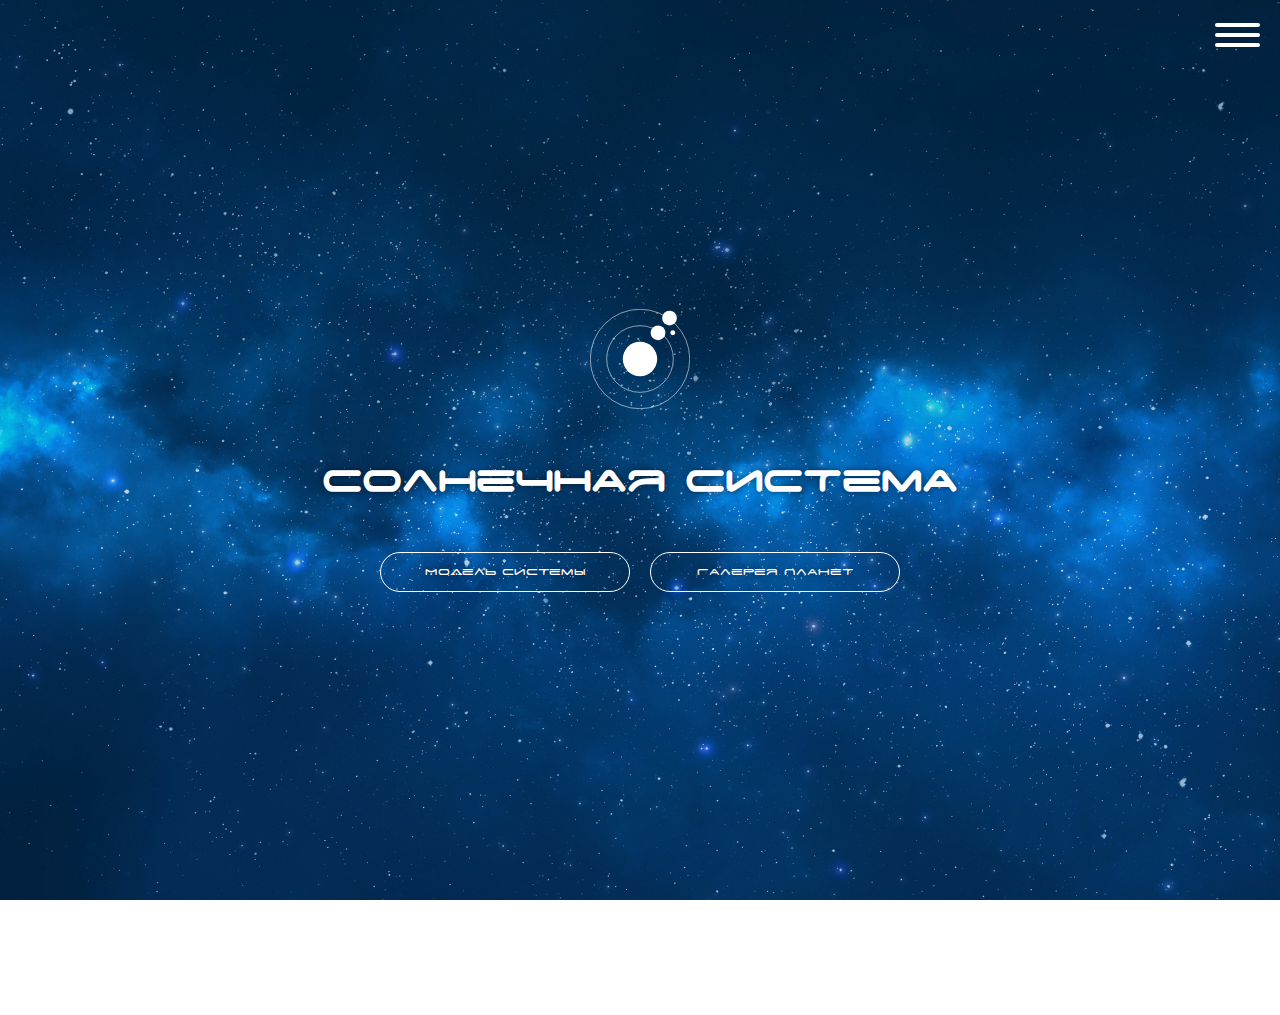
<file: index.html>
<!DOCTYPE html>
<html lang="ru">
<head>
	<meta charset="UTF-8">
	<meta name="viewport" content="width=device-width, initial-scale=1.0">
	<link rel="shortcut icon" href="img/fav.ico">
	<link rel="stylesheet" href="css/style.css">
	<title>Солнечная система - Главная</title>
</head>
<body>
	<div class="wrapper">
		<div class="nav">
			<div class="nav-logo"></div>
			<div class="menu">
				<div class="menu-items">
					<a class="menu-items-item" href="/">Главная</a>
					<a class="menu-items-item" href="model.html">Модель системы</a>
					<a class="menu-items-item" href="#">Галерея планет</a>
				</div>
				<div class="nav-icon">
					<span></span>
					<span></span>
					<span></span>
				</div>
			</div>
		</div>
		<div class="container">
			<div class="flex">
				<div class="main">
					<div class="main-logo" onclick="location.href = '/'">
						<div class="main-logo-img"></div>
					</div>
					<div class="main-nav">
						<h1 class="main-nav-h1">Солнечная система</h1>
						<div class="main-nav-buttons">
							<button class="main-nav-buttons-button" onclick="location.href = 'model.html'">Модель системы</button>
							<button class="main-nav-buttons-button">Галерея планет</button>
						</div>
					</div>
				</div>
			</div>
		</div>
	</div>
	<div class="footer">
		<div class="footer-content">Футер</div>
	</div>
	<script src="js/main.js"></script>
</body>
</html>
</file>
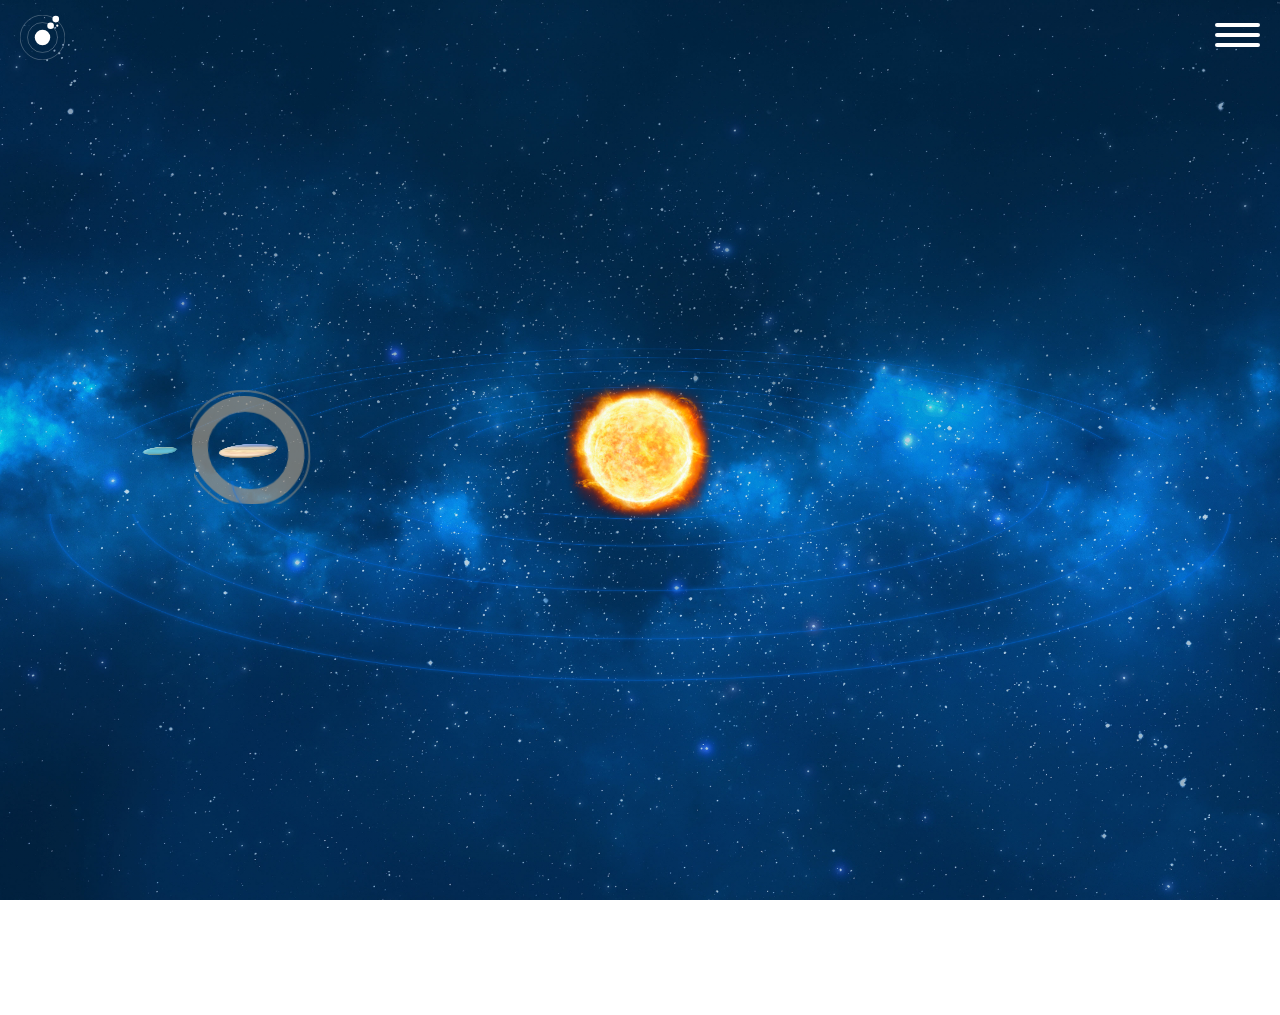
<file: model.html>
<!DOCTYPE html>
<html lang="ru">

<head>
	<meta charset="UTF-8">
	<meta name="viewport" content="width=device-width, initial-scale=1.0">
	<link rel="shortcut icon" href="img/fav.ico">
	<link rel="stylesheet" href="css/style.css">
	<title>Модель Солнечной системы</title>
</head>

<body>
	<div class="wrapper">
		<div class="nav">
			<div class="nav-logo" onclick="location.href = '/'">
				<div class="main-logo-img"></div>
			</div>
			<div class="menu">
				<div class="menu-items">
					<a class="menu-items-item" href="/">Главная</a>
					<a class="menu-items-item" href="model.html">Модель системы</a>
					<a class="menu-items-item" href="#">Галерея планет</a>
				</div>
				<div class="nav-icon">
					<span></span>
					<span></span>
					<span></span>
				</div>
			</div>
		</div>
		<div class="container">
			<div class="model">
				<div class="solar-system">
					<div id="sun"></div>
					<div id="mercury" class="orbit">
						<div class="pos">
							<div class="planet"></div>
						</div>
					</div>
					<div id="venus" class="orbit">
						<div class="pos">
							<div class="planet"></div>
						</div>
					</div>
					<div id="earth" class="orbit">
						<div class="pos">
							<div class="planet"></div>
						</div>
					</div>
					<div id="mar" class="orbit">
						<div class="pos">
							<div class="planet"></div>
						</div>
					</div>
					<div id="jup" class="orbit">
						<div class="pos">
							<div class="planet"></div>
						</div>
					</div>
					<div id="sat" class="orbit">
						<div class="pos">
							<div class="planet"></div>
							<div class="ring"></div>
						</div>
					</div>
					<div id="uran" class="orbit">
						<div class="pos">
							<div class="planet"></div>
						</div>
					</div>
					<div id="nep" class="orbit">
						<div class="pos">
							<div class="planet"></div>
						</div>
					</div>
				</div>
			</div>
		</div>
		<div class="modal">
			<div class="modal-info">
				<div class="modal-info-close-img"></div>
				<div class="modal-info-planets">
					<div class="modal-info-planets-img sun"></div>
					<div class="modal-info-planets-text sun">
						<h3>Солнце</h3>
					</div>
					<button class="modal-info-planets-button sun">Подробнее</button>
				</div>
				<div class="modal-info-close"></div>
			</div>
		</div>
	</div>
	<div class="footer">
		<div class="footer-content">Футер</div>
	</div>
	<script src="js/main.js"></script>
</body>
</html>
</file>
<file: css/style.css>
@font-face {
  font-family: 'Space Age';
  src: url("../fonts/space.eot");
  src: url("../fonts/space.eot?#iefix") format("embedded-opentype"), url("../fonts/space.woff") format("woff"), url("../fonts/space.ttf") format("truetype");
  font-weight: normal;
  font-style: normal;
}

* {
  -webkit-box-sizing: border-box;
          box-sizing: border-box;
  margin: 0;
  padding: 0;
}

a {
  text-decoration: none;
}

body {
  font-family: 'Space Age', Arial;
  color: #ffffff;
}

button:active, button:hover, button:focus {
  outline: 0;
  outline-offset: 0;
}

a:hover, button:hover {
  cursor: pointer;
}

*:focus {
  outline: none;
}

.container {
  max-width: 1280px;
  margin: auto;
  padding: 0 20px 0 20px;
  min-height: 100vh;
}

.flex {
  display: -webkit-box;
  display: -ms-flexbox;
  display: flex;
  -webkit-box-orient: vertical;
  -webkit-box-direction: normal;
      -ms-flex-direction: column;
          flex-direction: column;
  -webkit-box-pack: center;
      -ms-flex-pack: center;
          justify-content: center;
  -webkit-box-align: center;
      -ms-flex-align: center;
          align-items: center;
  min-height: 100vh;
}

.wrapper {
  background-image: -webkit-gradient(linear, left bottom, left top, from(rgba(0, 147, 255, 0.15)), to(rgba(0, 147, 255, 0.15))), url(../img/bg.jpg);
  background-image: linear-gradient(to top, rgba(0, 147, 255, 0.15), rgba(0, 147, 255, 0.15)), url(../img/bg.jpg);
  background-position: center center;
  background-repeat: no-repeat;
  background-size: cover;
  background-color: #00223e;
  min-height: 100vh;
}

.scrollable-content::-webkit-scrollbar * {
  background: transparent;
}

.scrollable-content::-webkit-scrollbar-thumb {
  background: #999 !important;
}

.nav {
  position: absolute;
  width: 100%;
  display: -webkit-box;
  display: -ms-flexbox;
  display: flex;
  -webkit-box-pack: justify;
      -ms-flex-pack: justify;
          justify-content: space-between;
  -webkit-box-align: center;
      -ms-flex-align: center;
          align-items: center;
  z-index: 888;
}

.nav-logo {
  margin-top: 15px;
  width: 45px;
  height: 45px;
  margin-left: 20px;
}

.nav-icon {
  width: 45px;
  height: 24px;
  position: relative;
  -webkit-transform: rotate(0deg);
          transform: rotate(0deg);
  -webkit-transition: .5s ease-in-out;
  transition: .5s ease-in-out;
  cursor: pointer;
  margin-left: 20px;
  margin-right: 20px;
}

.nav-icon span {
  display: block;
  position: absolute;
  height: 4px;
  width: 100%;
  background: #fff;
  border-radius: 9px;
  opacity: 1;
  left: 0;
  -webkit-transform: rotate(0deg);
          transform: rotate(0deg);
  -webkit-transition: .25s ease-in-out;
  transition: .25s ease-in-out;
}

.nav-icon span:nth-child(1) {
  top: 0px;
}

.nav-icon span:nth-child(2) {
  top: 10px;
}

.nav-icon span:nth-child(3) {
  top: 20px;
}

.nav-icon.open span:nth-child(1) {
  top: 10px;
  -webkit-transform: rotate(135deg);
          transform: rotate(135deg);
}

.nav-icon.open span:nth-child(2) {
  opacity: 0;
  left: -45px;
}

.nav-icon.open span:nth-child(3) {
  top: 10px;
  -webkit-transform: rotate(-135deg);
          transform: rotate(-135deg);
}

.menu {
  display: -webkit-box;
  display: -ms-flexbox;
  display: flex;
  -webkit-box-align: center;
      -ms-flex-align: center;
          align-items: center;
  margin-top: 10px;
}

.menu-items {
  display: -webkit-box;
  display: -ms-flexbox;
  display: flex;
  overflow: hidden;
}

.menu-items-item {
  font-size: 13px;
  text-shadow: 0 0 6px rgba(0, 0, 0, 0.5);
  margin-left: 20px;
  -webkit-transform: translate(500px, 0);
          transform: translate(500px, 0);
  -webkit-transition: 0.4s ease-in-out;
  transition: 0.4s ease-in-out;
  opacity: 0;
  color: #fff;
}

.menu-items.open a {
  -webkit-transform: translate(0, 0);
          transform: translate(0, 0);
  opacity: 1;
}

.main {
  display: -webkit-box;
  display: -ms-flexbox;
  display: flex;
  -webkit-box-align: center;
      -ms-flex-align: center;
          align-items: center;
  -webkit-box-orient: vertical;
  -webkit-box-direction: normal;
      -ms-flex-direction: column;
          flex-direction: column;
}

.main-nav {
  font-size: 22px;
  text-shadow: 0 0 6px rgba(0, 0, 0, 0.5);
}

.main-nav-buttons {
  display: -webkit-box;
  display: -ms-flexbox;
  display: flex;
  -webkit-box-pack: center;
      -ms-flex-pack: center;
          justify-content: center;
  margin-top: 50px;
}

.main-nav-buttons-button {
  margin: 0 10px 0 10px;
  width: 250px;
  height: 40px;
  background: none;
  border-radius: 50px;
  border: 1px solid #ffffff;
  font-family: 'Space Age', Arial;
  color: #ffffff;
  font-size: 13px;
  text-shadow: 0 0 6px rgba(0, 0, 0, 0.5);
  -webkit-transition: 0.2s;
  transition: 0.2s;
}

.main-nav-buttons-button:hover {
  border: 1px solid #fff;
  background: rgba(7, 156, 214, 0.3);
}

.main-logo {
  margin-bottom: 50px;
  width: 100px;
  height: 100px;
}

.main-logo-img {
  background-image: url(../img/logo.svg);
  background-size: contain;
  width: 100%;
  height: 100%;
  background-repeat: no-repeat;
  cursor: pointer;
}

.footer {
  z-index: -1;
  position: -webkit-sticky;
  position: sticky;
  bottom: 0;
  background-color: #000f1f;
}

.footer-content {
  max-width: 1280px;
  margin: auto;
  padding: 50px 20px 50px 20px;
}

.model {
  display: -webkit-box;
  display: -ms-flexbox;
  display: flex;
  -webkit-box-pack: center;
      -ms-flex-pack: center;
          justify-content: center;
  -webkit-box-align: center;
      -ms-flex-align: center;
          align-items: center;
  min-height: 100vh;
  overflow: hidden;
  -webkit-perspective: 1350px;
          perspective: 1350px;
}

.solar-system {
  -webkit-transform-style: preserve-3d;
          transform-style: preserve-3d;
  -webkit-transform: rotateX(75deg);
          transform: rotateX(75deg);
}

#sun {
  background-image: url(../img/planets_img/sun.png);
  background-size: contain;
  width: 1em;
  height: 1em;
  background-repeat: no-repeat;
  -webkit-transform-style: preserve-3d;
          transform-style: preserve-3d;
  -webkit-transform: rotateX(-75deg);
          transform: rotateX(-75deg);
  cursor: pointer;
}

.planet {
  -webkit-animation-iteration-count: infinite;
          animation-iteration-count: infinite;
  -webkit-animation-timing-function: linear;
          animation-timing-function: linear;
  top: 50%;
  left: 0%;
  position: absolute;
  margin-top: -0.5em;
  margin-left: -0.5em;
  border-radius: 50%;
  -webkit-transform-style: preserve-3d;
          transform-style: preserve-3d;
  cursor: pointer;
}

.pos {
  position: absolute;
  -webkit-transform-style: preserve-3d;
          transform-style: preserve-3d;
  -webkit-animation-name: invert;
          animation-name: invert;
  -webkit-animation-iteration-count: infinite;
          animation-iteration-count: infinite;
  -webkit-animation-timing-function: linear;
          animation-timing-function: linear;
}

.ring {
  position: absolute;
  top: 50%;
  left: 50%;
  border-radius: 50%;
  -webkit-transform: rotateX(90deg);
          transform: rotateX(90deg);
}

#sat .ring {
  width: 2em;
  height: 2em;
  margin-top: -1em;
  margin-left: -1em;
  border: 0.3em solid rgba(160, 147, 130, 0.7);
  -webkit-animation-iteration-count: infinite;
          animation-iteration-count: infinite;
  -webkit-animation-timing-function: linear;
          animation-timing-function: linear;
}

#sat .ring:after {
  border-radius: 50%;
  position: absolute;
  content: '';
  top: 50%;
  left: 50%;
  width: 2.2em;
  height: 2.2em;
  margin-top: -1.1em;
  margin-left: -1.1em;
  border: 0.05em solid rgba(160, 147, 130, 0.5);
  -webkit-box-sizing: border-box;
          box-sizing: border-box;
  box-sizing: border-box;
}

#mercury .planet {
  background-image: url(../img/planets_img/mer.png);
  background-size: contain;
  width: 1em;
  height: 1em;
  background-repeat: no-repeat;
  background-color: #CBC1B2;
}

#venus .planet {
  background-image: url(../img/planets_img/vena.png);
  background-size: contain;
  width: 1em;
  height: 1em;
  background-repeat: no-repeat;
  -webkit-perspective: none;
          perspective: none;
  background-color: #C1A784;
}

#earth .planet {
  background-image: url(../img/planets_img/earth.png);
  background-size: contain;
  width: 1em;
  height: 1em;
  background-repeat: no-repeat;
  background-color: #004B7A;
}

#mar .planet {
  background-image: url(../img/planets_img/mar.png);
  background-size: contain;
  width: 1em;
  height: 1em;
  background-repeat: no-repeat;
  background-color: #8E4227;
}

#jup .planet {
  background-image: url(../img/planets_img/jup.png);
  background-size: contain;
  width: 1em;
  height: 1em;
  background-repeat: no-repeat;
  background-color: #D37647;
}

#sat .planet {
  background-image: url(../img/planets_img/sat.png);
  background-size: contain;
  width: 1em;
  height: 1em;
  background-repeat: no-repeat;
  background-color: #86917D;
}

#uran .planet {
  background-image: url(../img/planets_img/ura.png);
  background-size: contain;
  width: 1em;
  height: 1em;
  background-repeat: no-repeat;
  overflow: hidden;
  background-color: #6CEFFF;
}

#nep .planet {
  background-image: url(../img/planets_img/nep.png);
  background-size: contain;
  width: 1em;
  height: 1em;
  background-repeat: no-repeat;
  background-color: #008EFF;
}

.orbit {
  position: absolute;
  top: 50%;
  left: 50%;
  border: 1px solid rgba(0, 118, 255, 0.5);
  -webkit-box-shadow: 0 0 5px rgba(0, 118, 255, 0.3), inset 0 0 10px rgba(0, 118, 255, 0.3);
          box-shadow: 0 0 5px rgba(0, 118, 255, 0.3), inset 0 0 10px rgba(0, 118, 255, 0.3);
  border-radius: 50%;
  -webkit-transform-style: preserve-3d;
          transform-style: preserve-3d;
  -webkit-animation-name: orbit;
          animation-name: orbit;
  -webkit-animation-iteration-count: infinite;
          animation-iteration-count: infinite;
  -webkit-animation-timing-function: linear;
          animation-timing-function: linear;
}

@-webkit-keyframes orbit {
  0% {
    -webkit-transform: rotateZ(0deg);
            transform: rotateZ(0deg);
  }
  100% {
    -webkit-transform: rotateZ(-360deg);
            transform: rotateZ(-360deg);
  }
}

@keyframes orbit {
  0% {
    -webkit-transform: rotateZ(0deg);
            transform: rotateZ(0deg);
  }
  100% {
    -webkit-transform: rotateZ(-360deg);
            transform: rotateZ(-360deg);
  }
}

@-webkit-keyframes invert {
  0% {
    -webkit-transform: rotateX(-90deg) rotateY(375deg) rotateZ(0deg);
            transform: rotateX(-90deg) rotateY(375deg) rotateZ(0deg);
  }
  25% {
    -webkit-transform: rotateX(-90deg) rotateY(270deg) rotateZ(0deg);
            transform: rotateX(-90deg) rotateY(270deg) rotateZ(0deg);
  }
  50% {
    -webkit-transform: rotateX(-90deg) rotateY(175deg) rotateZ(0deg);
            transform: rotateX(-90deg) rotateY(175deg) rotateZ(0deg);
  }
  75% {
    -webkit-transform: rotateX(-90deg) rotateY(90deg) rotateZ(0deg);
            transform: rotateX(-90deg) rotateY(90deg) rotateZ(0deg);
  }
  100% {
    -webkit-transform: rotateX(-90deg) rotateY(15deg) rotateZ(0deg);
            transform: rotateX(-90deg) rotateY(15deg) rotateZ(0deg);
  }
}

@keyframes invert {
  0% {
    -webkit-transform: rotateX(-90deg) rotateY(375deg) rotateZ(0deg);
            transform: rotateX(-90deg) rotateY(375deg) rotateZ(0deg);
  }
  25% {
    -webkit-transform: rotateX(-90deg) rotateY(270deg) rotateZ(0deg);
            transform: rotateX(-90deg) rotateY(270deg) rotateZ(0deg);
  }
  50% {
    -webkit-transform: rotateX(-90deg) rotateY(175deg) rotateZ(0deg);
            transform: rotateX(-90deg) rotateY(175deg) rotateZ(0deg);
  }
  75% {
    -webkit-transform: rotateX(-90deg) rotateY(90deg) rotateZ(0deg);
            transform: rotateX(-90deg) rotateY(90deg) rotateZ(0deg);
  }
  100% {
    -webkit-transform: rotateX(-90deg) rotateY(15deg) rotateZ(0deg);
            transform: rotateX(-90deg) rotateY(15deg) rotateZ(0deg);
  }
}

#mercury.orbit {
  width: 14em;
  height: 14em;
  margin-top: -7em;
  margin-left: -7em;
}

#venus.orbit {
  width: 10.5em;
  height: 10.5em;
  margin-top: -5.25em;
  margin-left: -5.25em;
}

#earth.orbit {
  width: 14em;
  height: 14em;
  margin-top: -7em;
  margin-left: -7em;
}

#mar.orbit {
  width: 20em;
  height: 20em;
  margin-top: -10em;
  margin-left: -10em;
}

#jup.orbit {
  width: 9.8em;
  height: 9.8em;
  margin-top: -4.9em;
  margin-left: -4.9em;
}

#sat.orbit {
  width: 14em;
  height: 14em;
  margin-top: -7em;
  margin-left: -7em;
}

#uran.orbit {
  width: 30em;
  height: 30em;
  margin-top: -15em;
  margin-left: -15em;
}

#nep.orbit {
  width: 34em;
  height: 34em;
  margin-top: -17em;
  margin-left: -17em;
}

#sun {
  font-size: 9.5em;
}

#mercury {
  font-size: 1em;
}

#venus {
  font-size: 1.65em;
}

#earth {
  font-size: 1.65em;
}

#mar {
  font-size: 1.4em;
}

#jup {
  font-size: 3.75em;
}

#sat {
  font-size: 3.5em;
}

#uran {
  font-size: 2em;
}

#nep {
  font-size: 2em;
}

#mercury .pos {
  left: -1%;
  top: 50%;
  border: solid 3px red;
}

#venus .pos {
  left: -1%;
  top: 50%;
  border: solid 3px red;
}

#earth .pos {
  left: -1%;
  top: 50%;
  border: solid 3px red;
}

#mar .pos {
  left: -1%;
  top: 50%;
  border: solid 3px red;
}

#jup .pos {
  left: -3px;
  top: 50%;
  border: solid 3px red;
}

#sat .pos {
  left: -3px;
  top: 50%;
  border: solid 3px red;
}

#uran .pos {
  left: -3px;
  top: 50%;
  border: solid 3px red;
}

#nep .pos {
  left: -3px;
  top: 50%;
  border: solid 3px red;
}

#mercury.orbit, #mercury .pos {
  -webkit-animation-duration: 4s;
          animation-duration: 4s;
}

#venus.orbit, #venus .pos {
  -webkit-animation-duration: 8s;
          animation-duration: 8s;
}

#earth.orbit, #earth .pos {
  -webkit-animation-duration: 14s;
          animation-duration: 14s;
}

#mar.orbit, #mar .pos {
  -webkit-animation-duration: 22s;
          animation-duration: 22s;
}

#jup.orbit, #jup .pos {
  -webkit-animation-duration: 50s;
          animation-duration: 50s;
}

#sat.orbit, #sat .pos {
  -webkit-animation-duration: 65s;
          animation-duration: 65s;
}

#uran.orbit, #uran .pos {
  -webkit-animation-duration: 85s;
          animation-duration: 85s;
}

#nep.orbit, #nep .pos {
  -webkit-animation-duration: 120s;
          animation-duration: 120s;
}

#mercury .planet {
  -webkit-animation-name: shadow-mercury;
          animation-name: shadow-mercury;
  -webkit-animation-duration: 4s;
          animation-duration: 4s;
}

@-webkit-keyframes shadow-mercury {
  0% {
    -webkit-box-shadow: inset 0.2em 0 0.1em rgba(0, 0, 0, 0.85);
            box-shadow: inset 0.2em 0 0.1em rgba(0, 0, 0, 0.85);
  }
  25% {
    -webkit-box-shadow: inset 1em -0.5em 0.2em rgba(0, 0, 0, 0.85);
            box-shadow: inset 1em -0.5em 0.2em rgba(0, 0, 0, 0.85);
  }
  25.01% {
    -webkit-box-shadow: inset -1em -0.5em 0.2em rgba(0, 0, 0, 0.85);
            box-shadow: inset -1em -0.5em 0.2em rgba(0, 0, 0, 0.85);
  }
  50% {
    -webkit-box-shadow: inset -0.2em 0 0.1em rgba(0, 0, 0, 0.85);
            box-shadow: inset -0.2em 0 0.1em rgba(0, 0, 0, 0.85);
  }
  75% {
    -webkit-box-shadow: inset 0 0 0.3em rgba(0, 0, 0, 0.85);
            box-shadow: inset 0 0 0.3em rgba(0, 0, 0, 0.85);
  }
  100% {
    -webkit-box-shadow: inset 0.2em 0 0.1em rgba(0, 0, 0, 0.85);
            box-shadow: inset 0.2em 0 0.1em rgba(0, 0, 0, 0.85);
  }
}

@keyframes shadow-mercury {
  0% {
    -webkit-box-shadow: inset 0.2em 0 0.1em rgba(0, 0, 0, 0.85);
            box-shadow: inset 0.2em 0 0.1em rgba(0, 0, 0, 0.85);
  }
  25% {
    -webkit-box-shadow: inset 1em -0.5em 0.2em rgba(0, 0, 0, 0.85);
            box-shadow: inset 1em -0.5em 0.2em rgba(0, 0, 0, 0.85);
  }
  25.01% {
    -webkit-box-shadow: inset -1em -0.5em 0.2em rgba(0, 0, 0, 0.85);
            box-shadow: inset -1em -0.5em 0.2em rgba(0, 0, 0, 0.85);
  }
  50% {
    -webkit-box-shadow: inset -0.2em 0 0.1em rgba(0, 0, 0, 0.85);
            box-shadow: inset -0.2em 0 0.1em rgba(0, 0, 0, 0.85);
  }
  75% {
    -webkit-box-shadow: inset 0 0 0.3em rgba(0, 0, 0, 0.85);
            box-shadow: inset 0 0 0.3em rgba(0, 0, 0, 0.85);
  }
  100% {
    -webkit-box-shadow: inset 0.2em 0 0.1em rgba(0, 0, 0, 0.85);
            box-shadow: inset 0.2em 0 0.1em rgba(0, 0, 0, 0.85);
  }
}

#venus .planet {
  -webkit-animation-name: shadow-venus;
          animation-name: shadow-venus;
  -webkit-animation-duration: 8s;
          animation-duration: 8s;
}

@-webkit-keyframes shadow-venus {
  0% {
    -webkit-box-shadow: inset 0.2em 0 0.1em rgba(0, 0, 0, 0.85);
            box-shadow: inset 0.2em 0 0.1em rgba(0, 0, 0, 0.85);
  }
  25% {
    -webkit-box-shadow: inset 1em -0.5em 0.2em rgba(0, 0, 0, 0.85);
            box-shadow: inset 1em -0.5em 0.2em rgba(0, 0, 0, 0.85);
  }
  25.01% {
    -webkit-box-shadow: inset -1em -0.5em 0.2em rgba(0, 0, 0, 0.85);
            box-shadow: inset -1em -0.5em 0.2em rgba(0, 0, 0, 0.85);
  }
  50% {
    -webkit-box-shadow: inset -0.2em 0 0.1em rgba(0, 0, 0, 0.85);
            box-shadow: inset -0.2em 0 0.1em rgba(0, 0, 0, 0.85);
  }
  75% {
    -webkit-box-shadow: inset 0 0 0.3em rgba(0, 0, 0, 0.85);
            box-shadow: inset 0 0 0.3em rgba(0, 0, 0, 0.85);
  }
  100% {
    -webkit-box-shadow: inset 0.2em 0 0.1em rgba(0, 0, 0, 0.85);
            box-shadow: inset 0.2em 0 0.1em rgba(0, 0, 0, 0.85);
  }
}

@keyframes shadow-venus {
  0% {
    -webkit-box-shadow: inset 0.2em 0 0.1em rgba(0, 0, 0, 0.85);
            box-shadow: inset 0.2em 0 0.1em rgba(0, 0, 0, 0.85);
  }
  25% {
    -webkit-box-shadow: inset 1em -0.5em 0.2em rgba(0, 0, 0, 0.85);
            box-shadow: inset 1em -0.5em 0.2em rgba(0, 0, 0, 0.85);
  }
  25.01% {
    -webkit-box-shadow: inset -1em -0.5em 0.2em rgba(0, 0, 0, 0.85);
            box-shadow: inset -1em -0.5em 0.2em rgba(0, 0, 0, 0.85);
  }
  50% {
    -webkit-box-shadow: inset -0.2em 0 0.1em rgba(0, 0, 0, 0.85);
            box-shadow: inset -0.2em 0 0.1em rgba(0, 0, 0, 0.85);
  }
  75% {
    -webkit-box-shadow: inset 0 0 0.3em rgba(0, 0, 0, 0.85);
            box-shadow: inset 0 0 0.3em rgba(0, 0, 0, 0.85);
  }
  100% {
    -webkit-box-shadow: inset 0.2em 0 0.1em rgba(0, 0, 0, 0.85);
            box-shadow: inset 0.2em 0 0.1em rgba(0, 0, 0, 0.85);
  }
}

#earth .planet {
  -webkit-animation-name: shadow-earth;
          animation-name: shadow-earth;
  -webkit-animation-duration: 14s;
          animation-duration: 14s;
}

@-webkit-keyframes shadow-earth {
  0% {
    -webkit-box-shadow: inset 0.2em 0 0.1em rgba(0, 0, 0, 0.85);
            box-shadow: inset 0.2em 0 0.1em rgba(0, 0, 0, 0.85);
  }
  25% {
    -webkit-box-shadow: inset 1em -0.5em 0.2em rgba(0, 0, 0, 0.85);
            box-shadow: inset 1em -0.5em 0.2em rgba(0, 0, 0, 0.85);
  }
  25.01% {
    -webkit-box-shadow: inset -1em -0.5em 0.2em rgba(0, 0, 0, 0.85);
            box-shadow: inset -1em -0.5em 0.2em rgba(0, 0, 0, 0.85);
  }
  50% {
    -webkit-box-shadow: inset -0.2em 0 0.1em rgba(0, 0, 0, 0.85);
            box-shadow: inset -0.2em 0 0.1em rgba(0, 0, 0, 0.85);
  }
  75% {
    -webkit-box-shadow: inset 0 0 0.3em rgba(0, 0, 0, 0.85);
            box-shadow: inset 0 0 0.3em rgba(0, 0, 0, 0.85);
  }
  100% {
    -webkit-box-shadow: inset 0.2em 0 0.1em rgba(0, 0, 0, 0.85);
            box-shadow: inset 0.2em 0 0.1em rgba(0, 0, 0, 0.85);
  }
}

@keyframes shadow-earth {
  0% {
    -webkit-box-shadow: inset 0.2em 0 0.1em rgba(0, 0, 0, 0.85);
            box-shadow: inset 0.2em 0 0.1em rgba(0, 0, 0, 0.85);
  }
  25% {
    -webkit-box-shadow: inset 1em -0.5em 0.2em rgba(0, 0, 0, 0.85);
            box-shadow: inset 1em -0.5em 0.2em rgba(0, 0, 0, 0.85);
  }
  25.01% {
    -webkit-box-shadow: inset -1em -0.5em 0.2em rgba(0, 0, 0, 0.85);
            box-shadow: inset -1em -0.5em 0.2em rgba(0, 0, 0, 0.85);
  }
  50% {
    -webkit-box-shadow: inset -0.2em 0 0.1em rgba(0, 0, 0, 0.85);
            box-shadow: inset -0.2em 0 0.1em rgba(0, 0, 0, 0.85);
  }
  75% {
    -webkit-box-shadow: inset 0 0 0.3em rgba(0, 0, 0, 0.85);
            box-shadow: inset 0 0 0.3em rgba(0, 0, 0, 0.85);
  }
  100% {
    -webkit-box-shadow: inset 0.2em 0 0.1em rgba(0, 0, 0, 0.85);
            box-shadow: inset 0.2em 0 0.1em rgba(0, 0, 0, 0.85);
  }
}

#mar .planet {
  -webkit-animation-name: shadow-mar;
          animation-name: shadow-mar;
  -webkit-animation-duration: 22s;
          animation-duration: 22s;
}

@-webkit-keyframes shadow-mar {
  0% {
    -webkit-box-shadow: inset 0.2em 0 0.1em rgba(0, 0, 0, 0.85);
            box-shadow: inset 0.2em 0 0.1em rgba(0, 0, 0, 0.85);
  }
  25% {
    -webkit-box-shadow: inset 1em -0.5em 0.2em rgba(0, 0, 0, 0.85);
            box-shadow: inset 1em -0.5em 0.2em rgba(0, 0, 0, 0.85);
  }
  25.01% {
    -webkit-box-shadow: inset -1em -0.5em 0.2em rgba(0, 0, 0, 0.85);
            box-shadow: inset -1em -0.5em 0.2em rgba(0, 0, 0, 0.85);
  }
  50% {
    -webkit-box-shadow: inset -0.2em 0 0.1em rgba(0, 0, 0, 0.85);
            box-shadow: inset -0.2em 0 0.1em rgba(0, 0, 0, 0.85);
  }
  75% {
    -webkit-box-shadow: inset 0 0 0.3em rgba(0, 0, 0, 0.85);
            box-shadow: inset 0 0 0.3em rgba(0, 0, 0, 0.85);
  }
  100% {
    -webkit-box-shadow: inset 0.2em 0 0.1em rgba(0, 0, 0, 0.85);
            box-shadow: inset 0.2em 0 0.1em rgba(0, 0, 0, 0.85);
  }
}

@keyframes shadow-mar {
  0% {
    -webkit-box-shadow: inset 0.2em 0 0.1em rgba(0, 0, 0, 0.85);
            box-shadow: inset 0.2em 0 0.1em rgba(0, 0, 0, 0.85);
  }
  25% {
    -webkit-box-shadow: inset 1em -0.5em 0.2em rgba(0, 0, 0, 0.85);
            box-shadow: inset 1em -0.5em 0.2em rgba(0, 0, 0, 0.85);
  }
  25.01% {
    -webkit-box-shadow: inset -1em -0.5em 0.2em rgba(0, 0, 0, 0.85);
            box-shadow: inset -1em -0.5em 0.2em rgba(0, 0, 0, 0.85);
  }
  50% {
    -webkit-box-shadow: inset -0.2em 0 0.1em rgba(0, 0, 0, 0.85);
            box-shadow: inset -0.2em 0 0.1em rgba(0, 0, 0, 0.85);
  }
  75% {
    -webkit-box-shadow: inset 0 0 0.3em rgba(0, 0, 0, 0.85);
            box-shadow: inset 0 0 0.3em rgba(0, 0, 0, 0.85);
  }
  100% {
    -webkit-box-shadow: inset 0.2em 0 0.1em rgba(0, 0, 0, 0.85);
            box-shadow: inset 0.2em 0 0.1em rgba(0, 0, 0, 0.85);
  }
}

#jup .planet {
  -webkit-animation-name: shadow-jup;
          animation-name: shadow-jup;
  -webkit-animation-duration: 50s;
          animation-duration: 50s;
}

@-webkit-keyframes shadow-jup {
  0% {
    -webkit-box-shadow: inset 0.2em 0 0.1em rgba(0, 0, 0, 0.85);
            box-shadow: inset 0.2em 0 0.1em rgba(0, 0, 0, 0.85);
  }
  25% {
    -webkit-box-shadow: inset 1em -0.5em 0.2em rgba(0, 0, 0, 0.85);
            box-shadow: inset 1em -0.5em 0.2em rgba(0, 0, 0, 0.85);
  }
  25.01% {
    -webkit-box-shadow: inset -1em -0.5em 0.2em rgba(0, 0, 0, 0.85);
            box-shadow: inset -1em -0.5em 0.2em rgba(0, 0, 0, 0.85);
  }
  50% {
    -webkit-box-shadow: inset -0.2em 0 0.1em rgba(0, 0, 0, 0.85);
            box-shadow: inset -0.2em 0 0.1em rgba(0, 0, 0, 0.85);
  }
  75% {
    -webkit-box-shadow: inset 0 0 0.3em rgba(0, 0, 0, 0.85);
            box-shadow: inset 0 0 0.3em rgba(0, 0, 0, 0.85);
  }
  100% {
    -webkit-box-shadow: inset 0.2em 0 0.1em rgba(0, 0, 0, 0.85);
            box-shadow: inset 0.2em 0 0.1em rgba(0, 0, 0, 0.85);
  }
}

@keyframes shadow-jup {
  0% {
    -webkit-box-shadow: inset 0.2em 0 0.1em rgba(0, 0, 0, 0.85);
            box-shadow: inset 0.2em 0 0.1em rgba(0, 0, 0, 0.85);
  }
  25% {
    -webkit-box-shadow: inset 1em -0.5em 0.2em rgba(0, 0, 0, 0.85);
            box-shadow: inset 1em -0.5em 0.2em rgba(0, 0, 0, 0.85);
  }
  25.01% {
    -webkit-box-shadow: inset -1em -0.5em 0.2em rgba(0, 0, 0, 0.85);
            box-shadow: inset -1em -0.5em 0.2em rgba(0, 0, 0, 0.85);
  }
  50% {
    -webkit-box-shadow: inset -0.2em 0 0.1em rgba(0, 0, 0, 0.85);
            box-shadow: inset -0.2em 0 0.1em rgba(0, 0, 0, 0.85);
  }
  75% {
    -webkit-box-shadow: inset 0 0 0.3em rgba(0, 0, 0, 0.85);
            box-shadow: inset 0 0 0.3em rgba(0, 0, 0, 0.85);
  }
  100% {
    -webkit-box-shadow: inset 0.2em 0 0.1em rgba(0, 0, 0, 0.85);
            box-shadow: inset 0.2em 0 0.1em rgba(0, 0, 0, 0.85);
  }
}

#sat .planet {
  -webkit-animation-name: shadow-sat;
          animation-name: shadow-sat;
  -webkit-animation-duration: 65s;
          animation-duration: 65s;
}

@-webkit-keyframes shadow-sat {
  0% {
    -webkit-box-shadow: inset 0.2em 0 0.1em rgba(0, 0, 0, 0.85);
            box-shadow: inset 0.2em 0 0.1em rgba(0, 0, 0, 0.85);
  }
  25% {
    -webkit-box-shadow: inset 1em -0.5em 0.2em rgba(0, 0, 0, 0.85);
            box-shadow: inset 1em -0.5em 0.2em rgba(0, 0, 0, 0.85);
  }
  25.01% {
    -webkit-box-shadow: inset -1em -0.5em 0.2em rgba(0, 0, 0, 0.85);
            box-shadow: inset -1em -0.5em 0.2em rgba(0, 0, 0, 0.85);
  }
  50% {
    -webkit-box-shadow: inset -0.2em 0 0.1em rgba(0, 0, 0, 0.85);
            box-shadow: inset -0.2em 0 0.1em rgba(0, 0, 0, 0.85);
  }
  75% {
    -webkit-box-shadow: inset 0 0 0.3em rgba(0, 0, 0, 0.85);
            box-shadow: inset 0 0 0.3em rgba(0, 0, 0, 0.85);
  }
  100% {
    -webkit-box-shadow: inset 0.2em 0 0.1em rgba(0, 0, 0, 0.85);
            box-shadow: inset 0.2em 0 0.1em rgba(0, 0, 0, 0.85);
  }
}

@keyframes shadow-sat {
  0% {
    -webkit-box-shadow: inset 0.2em 0 0.1em rgba(0, 0, 0, 0.85);
            box-shadow: inset 0.2em 0 0.1em rgba(0, 0, 0, 0.85);
  }
  25% {
    -webkit-box-shadow: inset 1em -0.5em 0.2em rgba(0, 0, 0, 0.85);
            box-shadow: inset 1em -0.5em 0.2em rgba(0, 0, 0, 0.85);
  }
  25.01% {
    -webkit-box-shadow: inset -1em -0.5em 0.2em rgba(0, 0, 0, 0.85);
            box-shadow: inset -1em -0.5em 0.2em rgba(0, 0, 0, 0.85);
  }
  50% {
    -webkit-box-shadow: inset -0.2em 0 0.1em rgba(0, 0, 0, 0.85);
            box-shadow: inset -0.2em 0 0.1em rgba(0, 0, 0, 0.85);
  }
  75% {
    -webkit-box-shadow: inset 0 0 0.3em rgba(0, 0, 0, 0.85);
            box-shadow: inset 0 0 0.3em rgba(0, 0, 0, 0.85);
  }
  100% {
    -webkit-box-shadow: inset 0.2em 0 0.1em rgba(0, 0, 0, 0.85);
            box-shadow: inset 0.2em 0 0.1em rgba(0, 0, 0, 0.85);
  }
}

#uran .planet {
  -webkit-animation-name: shadow-uran;
          animation-name: shadow-uran;
  -webkit-animation-duration: 85s;
          animation-duration: 85s;
}

@-webkit-keyframes shadow-uran {
  0% {
    -webkit-box-shadow: inset 0.2em 0 0.1em rgba(0, 0, 0, 0.85);
            box-shadow: inset 0.2em 0 0.1em rgba(0, 0, 0, 0.85);
  }
  25% {
    -webkit-box-shadow: inset 1em -0.5em 0.2em rgba(0, 0, 0, 0.85);
            box-shadow: inset 1em -0.5em 0.2em rgba(0, 0, 0, 0.85);
  }
  25.01% {
    -webkit-box-shadow: inset -1em -0.5em 0.2em rgba(0, 0, 0, 0.85);
            box-shadow: inset -1em -0.5em 0.2em rgba(0, 0, 0, 0.85);
  }
  50% {
    -webkit-box-shadow: inset -0.2em 0 0.1em rgba(0, 0, 0, 0.85);
            box-shadow: inset -0.2em 0 0.1em rgba(0, 0, 0, 0.85);
  }
  75% {
    -webkit-box-shadow: inset 0 0 0.3em rgba(0, 0, 0, 0.85);
            box-shadow: inset 0 0 0.3em rgba(0, 0, 0, 0.85);
  }
  100% {
    -webkit-box-shadow: inset 0.2em 0 0.1em rgba(0, 0, 0, 0.85);
            box-shadow: inset 0.2em 0 0.1em rgba(0, 0, 0, 0.85);
  }
}

@keyframes shadow-uran {
  0% {
    -webkit-box-shadow: inset 0.2em 0 0.1em rgba(0, 0, 0, 0.85);
            box-shadow: inset 0.2em 0 0.1em rgba(0, 0, 0, 0.85);
  }
  25% {
    -webkit-box-shadow: inset 1em -0.5em 0.2em rgba(0, 0, 0, 0.85);
            box-shadow: inset 1em -0.5em 0.2em rgba(0, 0, 0, 0.85);
  }
  25.01% {
    -webkit-box-shadow: inset -1em -0.5em 0.2em rgba(0, 0, 0, 0.85);
            box-shadow: inset -1em -0.5em 0.2em rgba(0, 0, 0, 0.85);
  }
  50% {
    -webkit-box-shadow: inset -0.2em 0 0.1em rgba(0, 0, 0, 0.85);
            box-shadow: inset -0.2em 0 0.1em rgba(0, 0, 0, 0.85);
  }
  75% {
    -webkit-box-shadow: inset 0 0 0.3em rgba(0, 0, 0, 0.85);
            box-shadow: inset 0 0 0.3em rgba(0, 0, 0, 0.85);
  }
  100% {
    -webkit-box-shadow: inset 0.2em 0 0.1em rgba(0, 0, 0, 0.85);
            box-shadow: inset 0.2em 0 0.1em rgba(0, 0, 0, 0.85);
  }
}

#nep .planet {
  -webkit-animation-name: shadow-nep;
          animation-name: shadow-nep;
  -webkit-animation-duration: 120s;
          animation-duration: 120s;
}

@-webkit-keyframes shadow-nep {
  0% {
    -webkit-box-shadow: inset 0.2em 0 0.1em rgba(0, 0, 0, 0.85);
            box-shadow: inset 0.2em 0 0.1em rgba(0, 0, 0, 0.85);
  }
  25% {
    -webkit-box-shadow: inset 1em -0.5em 0.2em rgba(0, 0, 0, 0.85);
            box-shadow: inset 1em -0.5em 0.2em rgba(0, 0, 0, 0.85);
  }
  25.01% {
    -webkit-box-shadow: inset -1em -0.5em 0.2em rgba(0, 0, 0, 0.85);
            box-shadow: inset -1em -0.5em 0.2em rgba(0, 0, 0, 0.85);
  }
  50% {
    -webkit-box-shadow: inset -0.2em 0 0.1em rgba(0, 0, 0, 0.85);
            box-shadow: inset -0.2em 0 0.1em rgba(0, 0, 0, 0.85);
  }
  75% {
    -webkit-box-shadow: inset 0 0 0.3em rgba(0, 0, 0, 0.85);
            box-shadow: inset 0 0 0.3em rgba(0, 0, 0, 0.85);
  }
  100% {
    -webkit-box-shadow: inset 0.2em 0 0.1em rgba(0, 0, 0, 0.85);
            box-shadow: inset 0.2em 0 0.1em rgba(0, 0, 0, 0.85);
  }
}

@keyframes shadow-nep {
  0% {
    -webkit-box-shadow: inset 0.2em 0 0.1em rgba(0, 0, 0, 0.85);
            box-shadow: inset 0.2em 0 0.1em rgba(0, 0, 0, 0.85);
  }
  25% {
    -webkit-box-shadow: inset 1em -0.5em 0.2em rgba(0, 0, 0, 0.85);
            box-shadow: inset 1em -0.5em 0.2em rgba(0, 0, 0, 0.85);
  }
  25.01% {
    -webkit-box-shadow: inset -1em -0.5em 0.2em rgba(0, 0, 0, 0.85);
            box-shadow: inset -1em -0.5em 0.2em rgba(0, 0, 0, 0.85);
  }
  50% {
    -webkit-box-shadow: inset -0.2em 0 0.1em rgba(0, 0, 0, 0.85);
            box-shadow: inset -0.2em 0 0.1em rgba(0, 0, 0, 0.85);
  }
  75% {
    -webkit-box-shadow: inset 0 0 0.3em rgba(0, 0, 0, 0.85);
            box-shadow: inset 0 0 0.3em rgba(0, 0, 0, 0.85);
  }
  100% {
    -webkit-box-shadow: inset 0.2em 0 0.1em rgba(0, 0, 0, 0.85);
            box-shadow: inset 0.2em 0 0.1em rgba(0, 0, 0, 0.85);
  }
}

#sun {
  z-index: 90;
}

#mercury {
  z-index: 80;
}

#venus {
  z-index: 70;
}

#earth {
  z-index: 60;
}

#mar {
  z-index: 50;
}

#jup {
  z-index: 40;
}

#sat {
  z-index: 30;
}

#uran {
  z-index: 20;
}

#nep {
  z-index: 10;
}

.modal {
  display: none;
  position: fixed;
  left: 20px;
  top: 0;
  width: 300px;
  height: 100%;
  z-index: 999;
  opacity: 1;
  -webkit-transition: 0.4s;
  transition: 0.4s;
  color: #fff;
}

.modal-info {
  left: 0;
  width: 300px;
  height: 100%;
  -webkit-transform: translateX(0);
          transform: translateX(0);
  -webkit-transition: 0.4s;
  transition: 0.4s;
  display: -webkit-box;
  display: -ms-flexbox;
  display: flex;
  -webkit-box-align: end;
      -ms-flex-align: end;
          align-items: flex-end;
  -webkit-box-orient: vertical;
  -webkit-box-direction: normal;
      -ms-flex-direction: column;
          flex-direction: column;
  -webkit-box-pack: center;
      -ms-flex-pack: center;
          justify-content: center;
}

.modal-info-close {
  width: 24px;
  height: 24px;
}

.modal-info-close-img {
  background-image: url(../img/close.svg);
  background-position: center center;
  background-repeat: no-repeat;
  background-size: cover;
  cursor: pointer;
  position: relative;
  position: relative;
  left: 24px;
  width: 24px;
  height: 24px;
}

.modal-info-planets {
  background-image: -webkit-gradient(linear, left bottom, left top, from(rgba(0, 28, 60, 0.15)), to(rgba(0, 28, 60, 0.15))), url(../img/bg.jpg);
  background-image: linear-gradient(to top, rgba(0, 28, 60, 0.15), rgba(0, 28, 60, 0.15)), url(../img/bg.jpg);
  background-position: center center;
  background-repeat: no-repeat;
  background-size: cover;
  -webkit-box-shadow: 0 0 40px rgba(0, 0, 0, 0.6);
          box-shadow: 0 0 40px rgba(0, 0, 0, 0.6);
  width: 100%;
  height: 90%;
  max-height: 500px;
  border-radius: 30px;
  display: -webkit-box;
  display: -ms-flexbox;
  display: flex;
  -webkit-box-orient: vertical;
  -webkit-box-direction: normal;
      -ms-flex-direction: column;
          flex-direction: column;
  -webkit-box-align: center;
      -ms-flex-align: center;
          align-items: center;
  -webkit-box-pack: justify;
      -ms-flex-pack: justify;
          justify-content: space-between;
  overflow: hidden;
  position: relative;
}

.modal-info-planets-img {
  position: absolute;
  top: -270px;
}

.modal-info-planets-img.sun {
  background-image: url(../img/planets_img/sun.png);
  background-size: contain;
  background-repeat: no-repeat;
  width: 450px;
  height: 450px;
}

.modal-info-planets-text {
  margin-top: 160px;
  font-size: 20px;
}

.modal-info-planets-button {
  width: 200px;
  height: 30px;
  background: none;
  border-radius: 50px;
  border: 1px solid #ffffff;
  font-family: 'Space Age', Arial;
  color: #ffffff;
  font-size: 11px;
  text-shadow: 0 0 6px rgba(0, 0, 0, 0.5);
  -webkit-transition: 0.2s;
  transition: 0.2s;
  margin-bottom: 30px;
}

.modal-info-planets-button:hover {
  border: 1px solid #fff;
  background: rgba(7, 156, 214, 0.3);
}
/*# sourceMappingURL=style.css.map */
</file>
